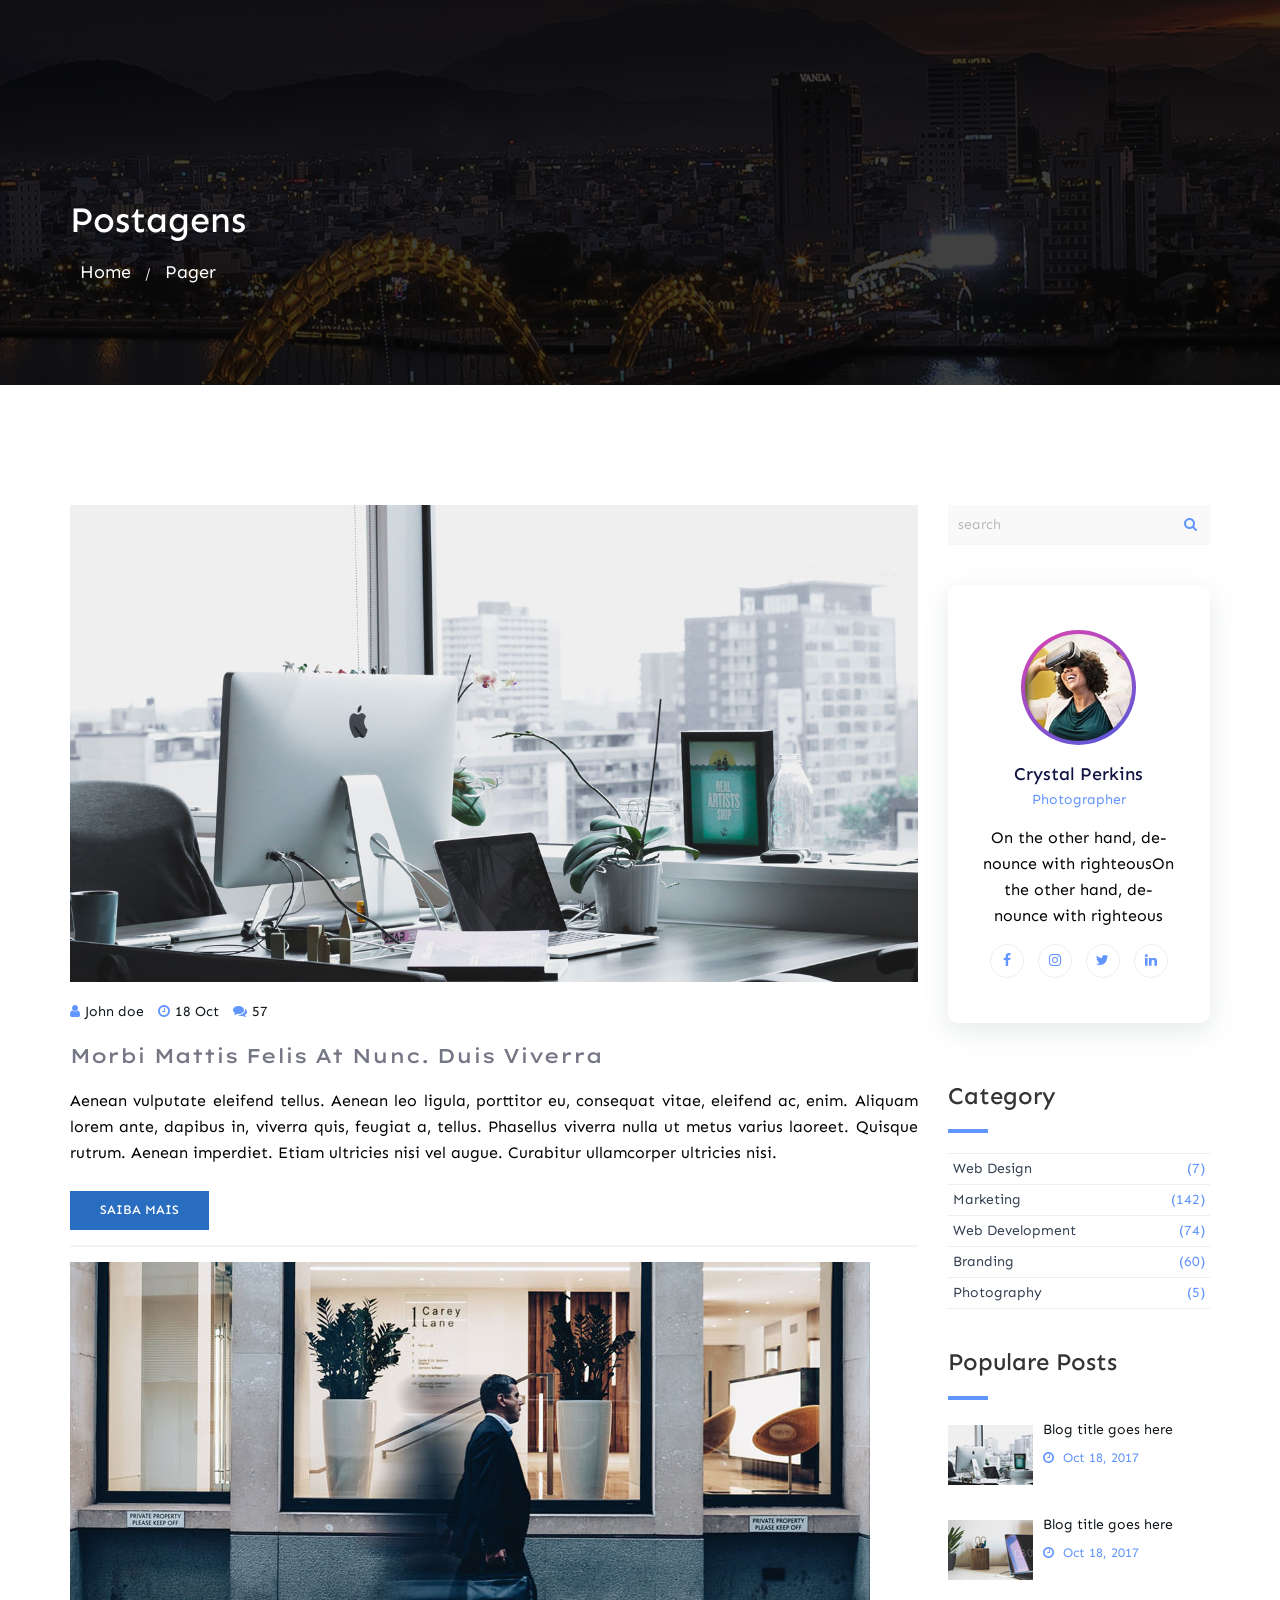
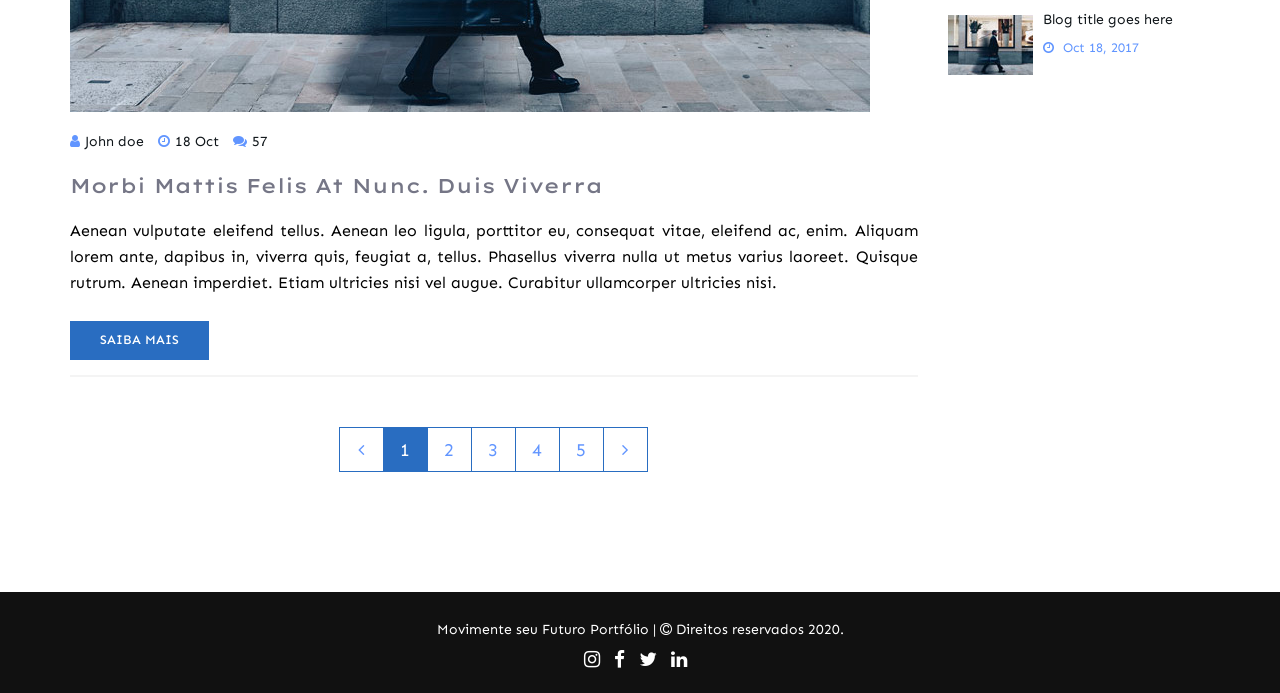
<file: index.html>
<!DOCTYPE html>
<html lang="pt-br">
<head>
	<meta charset="utf-8">

	<meta name="viewport" content="width=device-width, initial-scale=1.0">

	<meta name="description" content="">
	<meta name="keywords" content="">
	<meta name="author" content="Aiandra Alves">

	<title>Website Designer de Sistemas</title>

	<link href="https://fonts.googleapis.com/css?family=Montserrat:400,700%7CVarela+Round" rel="stylesheet">

	<link rel="stylesheet" href="assets/css/bootstrap.min.css">
	<link rel="stylesheet" href="assets/css/font-awesome.min.css">
	<link rel="stylesheet" href="assets/css/style.css">

</head>
	<body>


		<!-- Breadcrumb Start -->
        <section class="breadcrumb-area hero-area">
            <div class="container">
                <div class="row">
                    <div class="col-lg-12">
                        <div class="hero-area-content">
                            <h1>Postagens</h1>
                            <ul>
                                <li><a href="blog.html">Home</a></li>
                                <li>/</li>
                                <li><a href="pager.html">Pager</a></li>
                            </ul>
                        </div>
                    </div><!-- end col -->
                </div><!-- end row -->
            </div><!-- end container -->
        </section>
	
		<div id="blog" class="section md-padding">
			<div class="container">
				<div class="row">
					<main id="main" class="col-md-9">
						<div class="blog">

							<div class="blog-img">
								<img class="img-responsive" src="assets/img/blog-post.jpg" alt="">
							</div>

							<div class="blog-content">
								<ul class="blog-meta">
									<span><i class="fa fa-user"></i>John doe</span>
									<span><i class="fa fa-clock-o"></i>18 Oct</span>
									<span><i class="fa fa-comments"></i>57</span>
								</ul>
								<h3><a class="heading" href="blog-single.html">Morbi mattis felis at nunc. Duis viverra</a></h3>
								<p>Aenean vulputate eleifend tellus. Aenean leo ligula, porttitor eu, consequat vitae, eleifend ac, enim. Aliquam lorem ante, dapibus in, viverra quis, feugiat a, tellus. Phasellus viverra nulla ut metus varius laoreet. Quisque rutrum. Aenean imperdiet. Etiam ultricies nisi vel augue. Curabitur ullamcorper ultricies nisi.</p>
								<a href="blog-single.html" class="btn-style">Saiba Mais</a>
							</div><!-- end blog content -->

						</div><!-- end blog -->

						<div class="blog">

							<div class="blog-img">
								<img class="img-responsive" src="assets/img/blog3.jpg" alt="">
							</div>

							<div class="blog-content">
								<ul class="blog-meta">
									<span><i class="fa fa-user"></i>John doe</span>
									<span><i class="fa fa-clock-o"></i>18 Oct</span>
									<span><i class="fa fa-comments"></i>57</span>
								</ul>
								<h3><a class="heading" href="blog-single.html">Morbi mattis felis at nunc. Duis viverra</a></h3>
								<p>Aenean vulputate eleifend tellus. Aenean leo ligula, porttitor eu, consequat vitae, eleifend ac, enim. Aliquam lorem ante, dapibus in, viverra quis, feugiat a, tellus. Phasellus viverra nulla ut metus varius laoreet. Quisque rutrum. Aenean imperdiet. Etiam ultricies nisi vel augue. Curabitur ullamcorper ultricies nisi.</p>
								<a href="blog-single.html" class="btn-style">Saiba Mais</a>
							</div><!-- end blog content -->

							<div class="col-md-12">
	                            <div class="pagination-wrap">
	                                <ul>
	                                    <li><a href="#"><i class="fa fa-angle-left"></i></a></li>
	                                    <li class="active"><a href="#">1</a></li>
	                                    <li><a href="#">2</a></li>
	                                    <li><a href="#">3</a></li>
	                                    <li><a href="#">4</a></li>
	                                    <li><a href="#">5</a></li>
	                                    <li><a href=""><i class="fa fa-angle-right"></i></a></li>
	                                </ul>
	                            </div><!-- end pagination wrap -->
	                        </div><!-- end col -->

						</div><!-- end blog -->
					</main><!-- end main -->

					<aside id="aside" class="col-md-3">
						<div class="widget">
							<div class="widget-search">
								<input class="search-input" type="text" placeholder="search">
								<button class="search-btn" type="button"><i class="fa fa-search"></i></button>
							</div>
						</div><!-- end widget -->

						<div class="widget-area">
	                        <div class="post-author">
	                            <div class="post-author-avatar">
	                                <img src="assets/img/50.jpg" alt="" width="150">
	                            </div>
	                            <div class="post-author-content">
	                                <h5>Crystal Perkins</h5>
	                                <span>Photographer</span>
	                                <p>On the other hand, de-nounce with righteousOn the other hand, de-nounce with righteous</p>
	                            </div>
	                            <div class="author-social-info">
	                                <a href="#"><i class="fa fa-facebook"></i></a>
	                                <a href="#"><i class="fa fa-instagram"></i></a>
	                                <a href="#"><i class="fa fa-twitter"></i></a>
	                                <a href="#"><i class="fa fa-linkedin"></i></a>
	                            </div>
	                        </div><!-- end post author -->
	                    </div><!-- end widget area -->

						<div class="widget">
							<h3 class="title">Category</h3>
							<div class="widget-category">
								<a href="#">Web Design<span>(7)</span></a>
								<a href="#">Marketing<span>(142)</span></a>
								<a href="#">Web Development<span>(74)</span></a>
								<a href="#">Branding<span>(60)</span></a>
								<a href="#">Photography<span>(5)</span></a>
							</div>
						</div><!-- end widget -->

						<div class="widget">
							<h3 class="title">Populare Posts</h3>
							<div class="widget-post">
								<a href="#">
									<img src="assets/img/post1.jpg" alt=""> Blog title goes here
								</a>
								<span class="blog-meta">
									<p><i class="fa fa-clock-o"></i> Oct 18, 2017</p>
								</span>
							</div>
							<div class="widget-post">
								<a href="#">
									<img src="assets/img/post2.jpg" alt=""> Blog title goes here
								</a>
								<span class="blog-meta">
									<p><i class="fa fa-clock-o"></i> Oct 18, 2017</p>
								</span>
							</div>
							<div class="widget-post">
								<a href="#">
									<img src="assets/img/post3.jpg" alt=""> Blog title goes here
								</a>
								<span class="blog-meta">
									<p><i class="fa fa-clock-o"></i> Oct 18, 2017</p>
								</span>
							</div>
						</div><!-- end widget -->

					</aside><!-- end aside -->
				</div><!-- end row -->
			</div><!-- end container -->
		</div>

		<!-- Footer Start -->
		<footer>
	        <span>Movimente seu Futuro <a href="#">Portfólio</a> | <span class="fa fa-copyright"></span> Direitos reservados 2020.</span>
	        <div class="mt-15">
	        	<span>
		        	<a class="icons" target="_blank" href="#"><i class="fa fa-instagram"></i></a>
		        	<a class="icons" target="_blank" href="#"><i class="fa fa-facebook"></i></a>
		        	<a class="icons" target="_blank" href="#"><i class="fa fa-twitter"></i></a>
		        	<a class="icons" target="_blank" href="#"><i class="fa fa-linkedin"></i></a>
		        </span>
	        </div>
		</footer>


		<!---------------- JavaScripts ---------------->
		<script src="assets/js/bootstrap.min.js"></script>
		<script src="assets/js/jquery.min.js"></script>

	</body>
</html>
</file>
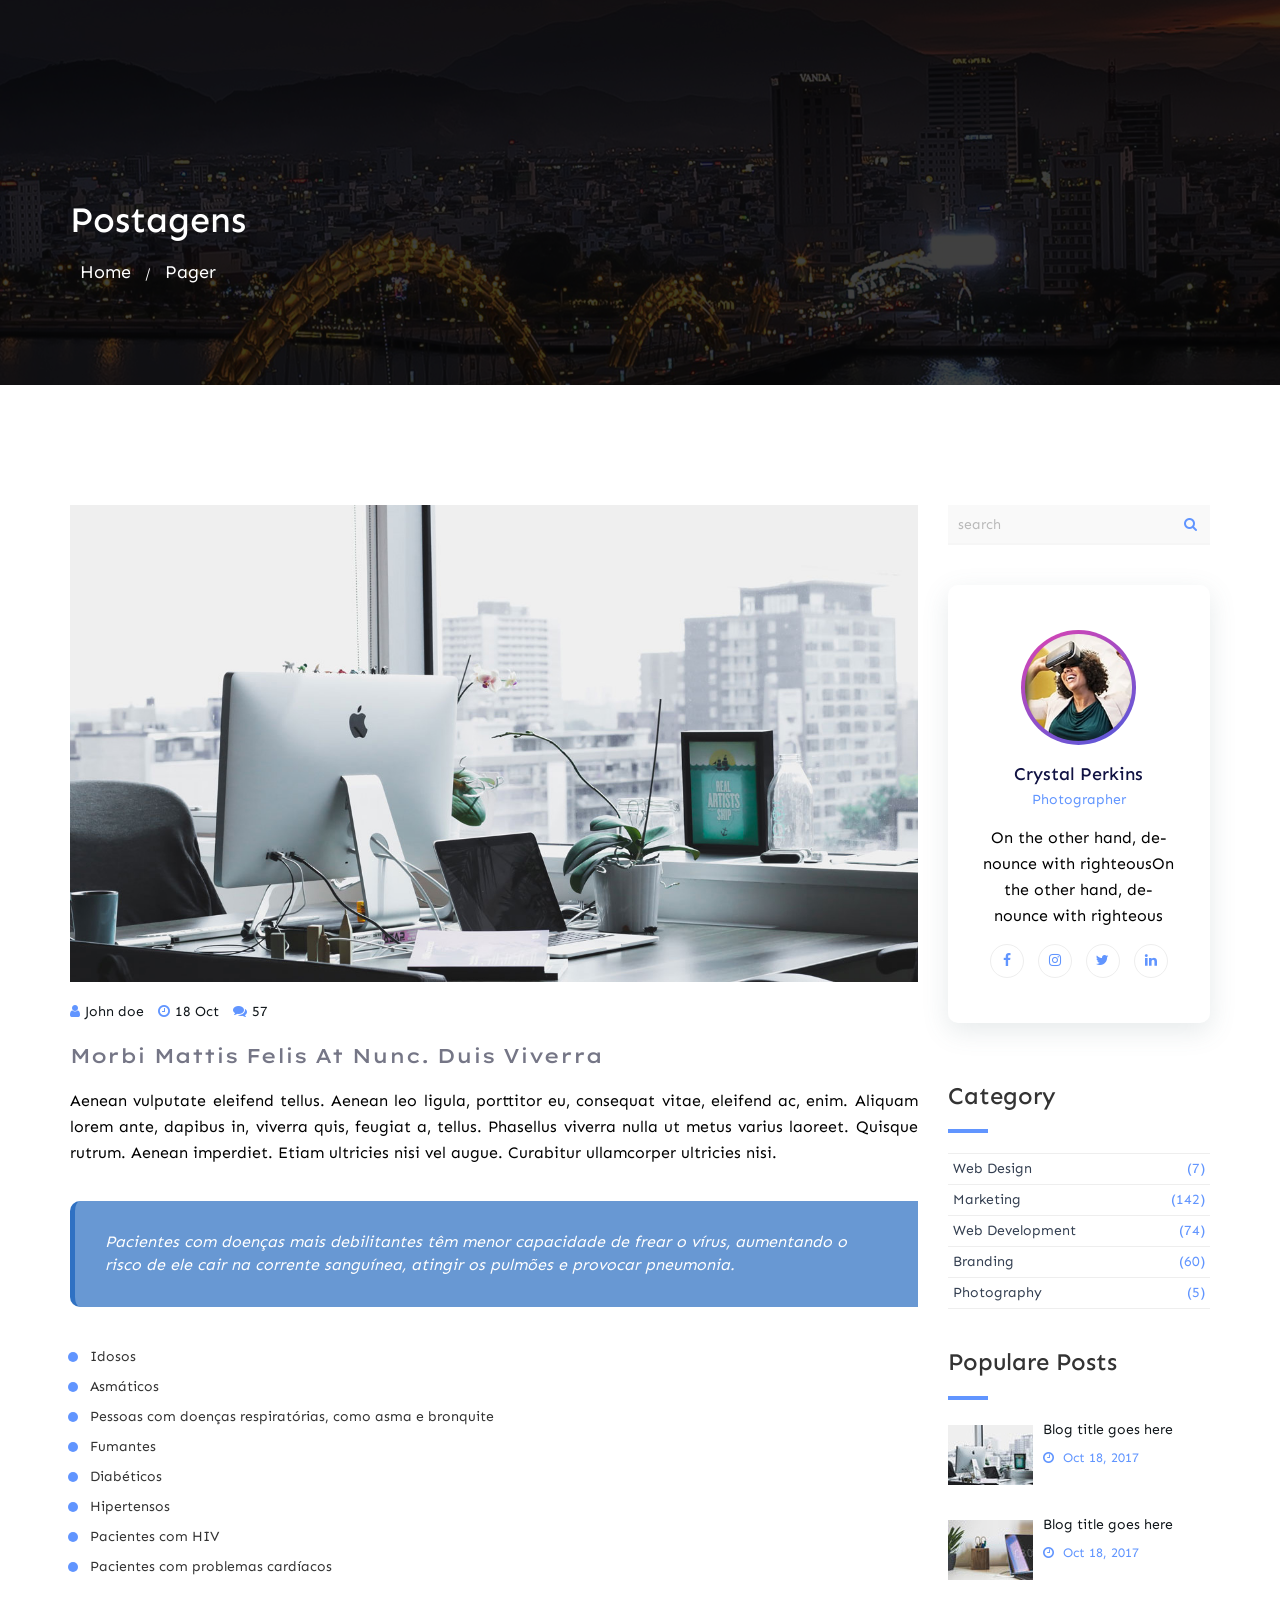
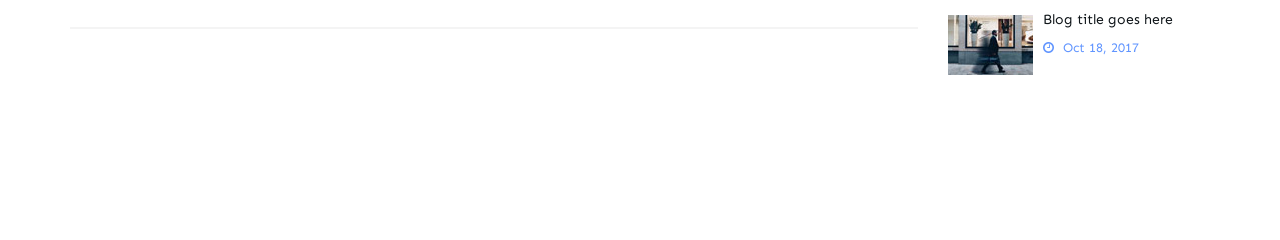
<file: blog-single.html>
<!DOCTYPE html>
<html lang="pt-br">
<head>
	<meta charset="utf-8">

	<meta name="viewport" content="width=device-width, initial-scale=1.0">

	<meta name="description" content="">
	<meta name="keywords" content="">
	<meta name="author" content="Aiandra Alves">

	<title>Website Designer de Sistemas</title>

	<link href="https://fonts.googleapis.com/css?family=Montserrat:400,700%7CVarela+Round" rel="stylesheet">

	<link rel="stylesheet" href="assets/css/bootstrap.min.css">
	<link rel="stylesheet" href="assets/css/font-awesome.min.css">
	<link rel="stylesheet" href="assets/css/style.css">

</head>
	<body>

		<!-- Breadcrumb Start -->
        <section class="breadcrumb-area hero-area">
            <div class="container">
                <div class="row">
                    <div class="col-lg-12">
                        <div class="hero-area-content">
                            <h1>Postagens</h1>
                            <ul>
                                <li><a href="index.html">Home</a></li>
                                <li>/</li>
                                <li><a href="pager.html">Pager</a></li>
                            </ul>
                        </div>
                    </div><!-- end col -->
                </div><!-- end row -->
            </div><!-- end container -->
        </section>
		
		<div id="blog" class="section md-padding">
			<div class="container">
				<div class="row">
					<main id="main" class="col-md-9">
						<div class="blog">
							<div class="blog-img">
								<img class="img-responsive" src="assets/img/blog-post.jpg" alt="">
							</div>
							<div class="blog-content">
								<ul class="blog-meta">
									<span><i class="fa fa-user"></i>John doe</span>
									<span><i class="fa fa-clock-o"></i>18 Oct</span>
									<span><i class="fa fa-comments"></i>57</span>
								</ul>
								<h3><a class="heading">Morbi mattis felis at nunc. Duis viverra</a></h3>
								<p>Aenean vulputate eleifend tellus. Aenean leo ligula, porttitor eu, consequat vitae, eleifend ac, enim. Aliquam lorem ante, dapibus in, viverra quis, feugiat a, tellus. Phasellus viverra nulla ut metus varius laoreet. Quisque rutrum. Aenean imperdiet. Etiam ultricies nisi vel augue. Curabitur ullamcorper ultricies nisi.</p>

								<!-- Blockquote -->
		                        <blockquote >
	                                Pacientes com doenças mais debilitantes têm menor capacidade de frear o vírus, aumentando o risco de ele cair na corrente sanguínea, atingir os pulmões e provocar pneumonia.
	                            </blockquote>

	                            <ul>
	                                <li>Idosos</li>
	                                <li>Asmáticos</li>
	                                <li>Pessoas com doenças respiratórias, como asma e bronquite</li>
	                                <li>Fumantes</li>
	                                <li>Diabéticos</li>
	                                <li>Hipertensos</li>
	                                <li>Pacientes com HIV</li>
	                                <li>Pacientes com problemas cardíacos</li>
	                            </ul>

							</div><!-- end blog content -->
						</div><!-- end blog -->
					</main><!-- end main -->

					<aside id="aside" class="col-md-3">
						<div class="widget">
							<div class="widget-search">
								<input class="search-input" type="text" placeholder="search">
								<button class="search-btn" type="button"><i class="fa fa-search"></i></button>
							</div>
						</div><!-- end widget -->

						<div class="widget-area">
	                        <div class="post-author">
	                            <div class="post-author-avatar">
	                                <img src="assets/img/50.jpg" alt="" width="150">
	                            </div>
	                            <div class="post-author-content">
	                                <h5>Crystal Perkins</h5>
	                                <span>Photographer</span>
	                                <p>On the other hand, de-nounce with righteousOn the other hand, de-nounce with righteous</p>
	                            </div>
	                            <div class="author-social-info">
	                                <a href="#"><i class="fa fa-facebook"></i></a>
	                                <a href="#"><i class="fa fa-instagram"></i></a>
	                                <a href="#"><i class="fa fa-twitter"></i></a>
	                                <a href="#"><i class="fa fa-linkedin"></i></a>
	                            </div>
	                        </div>
	                    </div><!-- end widget area -->

						<div class="widget">
							<h3 class="title">Category</h3>
							<div class="widget-category">
								<a href="#">Web Design<span>(7)</span></a>
								<a href="#">Marketing<span>(142)</span></a>
								<a href="#">Web Development<span>(74)</span></a>
								<a href="#">Branding<span>(60)</span></a>
								<a href="#">Photography<span>(5)</span></a>
							</div>
						</div>
						<div class="widget">
							<h3 class="title">Populare Posts</h3>

							<div class="widget-post">
								<a href="#">
									<img src="assets/img/post1.jpg" alt=""> Blog title goes here
								</a>
								<span class="blog-meta">
									<p><i class="fa fa-clock-o"></i> Oct 18, 2017</p>
								</span>
							</div>
							<div class="widget-post">
								<a href="#">
									<img src="assets/img/post2.jpg" alt=""> Blog title goes here
								</a>
								<span class="blog-meta">
									<p><i class="fa fa-clock-o"></i> Oct 18, 2017</p>
								</span>
							</div>
							<div class="widget-post">
								<a href="#">
									<img src="assets/img/post3.jpg" alt=""> Blog title goes here
								</a>
								<span class="blog-meta">
									<p><i class="fa fa-clock-o"></i> Oct 18, 2017</p>
								</span>
							</div>
						</div><!-- end widget -->

					</aside><!-- end aside -->
				</div><!-- end row -->
			</div><!-- end container -->
		</div>


		<!---------------- JavaScripts ---------------->
		<script src="assets/js/bootstrap.min.js"></script>
		<script src="assets/js/jquery.min.js"></script>

	</body>
</html>
</file>
<file: assets/css/style.css>
@import url('https://fonts.googleapis.com/css?family=Josefin+Sans|Lato|Poppins|RobotoAbel|Anton|Lexend+Giga|Livvic|Sen&display=swap');

:root {
    --font-sen: 'Sen', sans-serif;
    --color-100: #F4F4F4;
    --color-200: #354052;
    --color-300: #eeeeee;
    --color-black: #000000;
    --color-white: #ffffff;
    --color-gray: #757686;
    --color-blue: #6195FF;
    --color-light: #111343;
    --color-main: #296dc1;
}

* {
	margin: 0;
	padding: 0;
	box-sizing: border-box;
	font-family: var(--font-sen);
}

h1, h2, h3 {
    font-family: 
    font-weight: 700;
    margin-top: 0px;
    margin-bottom: 20px;
}

a {
    color: var(--color-blue);
    text-decoration: none;
    -webkit-transition: 0.2s opacity;
    transition: 0.2s opacity;
}

a:hover, a:focus {
    text-decoration: none;
    outline: none;
    opacity: 0.8;
    color: var(--color-blue);
}

p {
    font-size: 16px;
    color: var(--color-black);
    font-weight: 400;
    line-height: 26px;
    margin: 0 0 15px 0;
}

ul, ol {
    margin: 0;
    padding: 0;
    list-style: none
}

input[type="text"] {
	height: 40px;
    width: 100%;
    border: none;
	background: var(--color-100);
    border-bottom: 2px solid var(--color-300);
    color: var(--color-200);
    padding: 0px 10px;
    opacity: 0.5;
    -webkit-transition: 0.2s border-color, 0.2s opacity;
    transition: 0.2s border-color, 0.2s opacity;
}

input[type="text"]:focus {
    border-color: var(--color-blue);
    opacity: 1;
}

.section {
    position: relative;
}

.md-padding {
    padding-top: 120px;
    padding-bottom: 120px;
}

/*------------------------------------*\
            Breadcrumb
\*------------------------------------*/

.breadcrumb-area {
    text-align: center;
}

.hero-area.breadcrumb-area {
    padding: 130px 0 100px;
}

.hero-area.breadcrumb-area .hero-area-content {
    padding: 0;
    text-align: left;
}

.hero-area.breadcrumb-area .hero-area-content h1 {
    color: var(--color-white);
}

.breadcrumb-area ul li {
    display: inline-block;
    color: var(--color-white);
    text-align: left;
}

.breadcrumb-area ul li a {
    color: var(--color-white);
    margin: 0 10px;
    position: relative;
    font-size: 18px;
}

.breadcrumb-area ul li a::before {
    position: absolute;
    right: -2px;
    top: 0;
    bottom: 0;
    margin: auto;
    content: "";
}

.breadcrumb-area ul {
    margin-top: 10px;
}

.breadcrumb-area ul li a:hover {
    color: var(--color-main);
}

.breadcrumb-area.hero-area {
    padding-top: 200px;
    z-index: 1;
    position: relative;
    background-image: url(../img/hero-1.png);
    background-repeat: no-repeat;
    background-position: center;
    background-attachment: fixed;
    background-size: cover;
    overflow: hidden;
}

.breadcrumb-area.hero-area::before {
    content: "";
    top: 0;
    left: 0;
    opacity: 0.75;
    right: 0;
    bottom: 0;
    z-index: -1;
    position: absolute;
    background-color: var(--color-black);
}

/*------------------------------------*\
	           Blog
\*------------------------------------*/

.blog {
    background-color: var(--color-white);
    margin: 15px 0px;
}

.blog .blog-content {
    padding: 20px 20px 40px;
    border-bottom: 2px solid var(--color-100);
}

.blog .blog-meta {
    margin-bottom: 20px;
}

.blog .blog-meta span {
    display: inline-block;
    font-size: 14px;
    color: #10161A;
    margin-right: 10px;
}

.blog .blog-meta span i {
    color: var(--color-blue);F;
    margin-right: 5px;
}

.blog .blog-content .btn-style {
    display:inline-block;
    padding: 10px 30px;
    background: var(--color-main);
    text-transform: uppercase;
    font-weight: 500;
    font-size: 13px;
    position: relative;
    color: var(--color-white);
    margin-top: 10px;
}

.btn-style:hover {
    color: var(--color-white);
}

/* -- Pagination -- */

.pagination-wrap ul {
    margin-top: 50px;
    display: flex;
    justify-content: center;
}

.pagination-wrap ul li a {
    height: 45px;
    width: 45px;
    background: var(--color-white);
    line-height: 45px;
    display: block;
    border: 1px solid var(--color-main);
    text-align: center;
    margin-left: -1px;
    font-size: 18px;
}

.pagination-wrap ul li a:hover,
.pagination-wrap ul li.active a {
    background: var(--color-main);
    color: var(--color-white);
}

/*------------------------------------*\
	Blog post
\*------------------------------------*/

#main .blog .blog-content {
  padding: 20px 0px 15px;
}

#main .blog {
  margin-top: 0px;
}

.blog-content p {
    text-align: justify;
}

#blog .widget .img-post {
    height: 60px;
    width: 85px;
}

.blog-content blockquote {
    font-size: 16px;
    font-style: italic;
    background: rgba(41, 109, 193, .7);
    padding: 30px;
    border-left: 5px solid rgba(41, 109, 193, .9);
    margin: 35px 0px;
    color: var(--color-white);
    border-top-left-radius: 10px;
    border-bottom-left-radius: 10px;
}

.blog-content ul {
    margin-bottom: 30px;
}

.blog-content ul li {
    font-family: var(--font-sen);
    line-height: 30px;
    padding-left: 20px;
    position: relative;
}

.blog-content ul li::before, 
.blog-content ul li::after {
    position: absolute;
    left: 0;
    top: 50%;
    width: 6px;
    height: 6px;
    border-radius: 50%;
    background: var(--color-blue);
    content: "";
    transform: translateY(-50%);
    -webkit-transform: translateY(-50%);
    -moz-transform: translateY(-50%);
    z-index: 99;
}

.blog-content ul li::after {
    height: 10px;
    width: 10px;
    background: var(--color-blue);
    z-index: 9;
    left: -2px;
}

.blog-content ol {
    list-style:none;
}

.blog-content h3 .heading {
	color: var(--color-gray);
    font-size: 20px;
    text-transform: capitalize;
    font-family: "Lexend Giga", cursive;
    font-weight: 500;
}

/*------------------------------------*\
	Blog sidebar
\*------------------------------------*/

#aside .widget {
    margin-bottom: 40px;
}

.widget h3 {
  text-transform: uppercase;
}

/* -- Search sidebar -- */

#aside .widget-search {
    position: relative;
}

#aside .widget-search .search-input {
    padding-right: 50px;
}

#aside .widget-search .search-btn {
    position: absolute;
    right: 0px;
	bottom: 0px;
    width: 40px;
    height: 40px;
    border: none;
    line-height: 40px;
    background-color: transparent;
    color: var(--color-blue);
}

/* -- category sidebar -- */

.widget-category a {
    display: block;
    font-size: 14px;
    color: var(--color-200);;
    border-bottom: 1px solid var(--color-300);
    padding: 5px;
}

.widget-category a:nth-child(1) {
  border-top: 1px solid var(--color-300);
}

.widget-category a span {
    float: right;
    color: var(--color-blue);
}

.widget-category a:hover {
    color: var(--color-blue);
}

/* -- Posts Sidebar -- */

.widget-post {
    min-height: 70px;
    margin-bottom: 25px;
}

.widget-post img {
    display: block;
    float: left;
    margin-right: 10px;
    margin-top: 5px;
}

.widget-post a {
    display: block;
    color: #10161A;
}

.widget-post a:hover {
    color: var(--color-blue);
}

.widget-post .blog-meta {
    display: inline-block;
}

.widget-post .blog-meta p {
	margin-top: 5px;
	font-size: 13px;
    display: inline-block;
    margin-right: 5px;
    color: var(--color-blue);
}

.widget-post span i {
    color: var(--color-blue);
    margin-right: 5px;
}

#aside .title {
    text-transform: capitalize;
}

#aside .title:after {
    content:"";
  	display:block;
  	height:4px;
  	width:40px;
  	background-color: var(--color-blue);
    margin-top: 20px;
}

#aside .text-center .title:after {
    margin: 20px auto 0px;
}

.widget-area {
  	position: relative;
  	z-index: 1;
  	margin-bottom: 60px; 
}

.widget-area:last-child {
    margin-bottom: 0; 
}

.widget-area .post-author {
    position: relative;
    z-index: 1;
    padding: 45px 30px;
    border-radius: 10px;
    box-shadow: 0px 8px 27px 0px rgba(90, 111, 120, 0.15);
    text-align: center; 
}

.widget-area .post-author .post-author-avatar {
    position: relative;
    z-index: 1;
    width: 115px;
    height: 115px;
    border-radius: 50%;
    background: #df42b1;
    background-image: -webkit-linear-gradient(120deg, #505add 0%, #df42b1 100%);
    background-image: -ms-linear-gradient(120deg, #505add 0%, #df42b1 100%);
    padding: 4px;
    margin: 0 auto 20px; 
}

.widget-area .post-author .post-author-avatar img {
    border-radius: 50%; 
}

.widget-area img {
    max-width: 100%;
    height: auto;
}

.widget-area img {
    vertical-align: middle;
    border-style: none;
}

.widget-area .post-author .post-author-content h5 {
    font-size: 18px;
    margin-bottom: 5px;
    color: #111343; 
}

.widget-area .post-author .post-author-content span {
    font-size: 14px;
    margin-bottom: 15px;
    display: block;
    color: var(--color-blue); 
}

.widget-area .post-author .author-social-info a {
    display: inline-block;
    width: 34px;
    height: 34px;
    border: 1px solid var(--color-300);
    border-radius: 50%;
    line-height: 32px;
    font-size: 14px;
    margin: 0 5px; 
}

.widget-area .post-author .author-social-info a:hover, 
.widget-area .post-author .author-social-info a:focus {
    background-color: var(--color-blue);
    border-color: var(--color-blue);
    color: var(--color-white);
}

/* ---------------- Footer Start  --------------- */

footer {
    background: #111;
    padding: 20px 23px;
    color: var(--color-white);
    text-align: center;
}

footer span {
    margin-top: 10px;
    margin-bottom: 10px;
}

footer span a {
    color: var(--color-white);
    text-decoration: none;
}

footer span a:hover {
    color: var(--color-main);
    text-decoration: none;
}

footer span .icons {
    color: var(--color-white) !important;
    font-size: 19px !important;
    margin-right: 10px;
}

footer span .fa:hover {
    color: var(--color-main);
}
</file>
